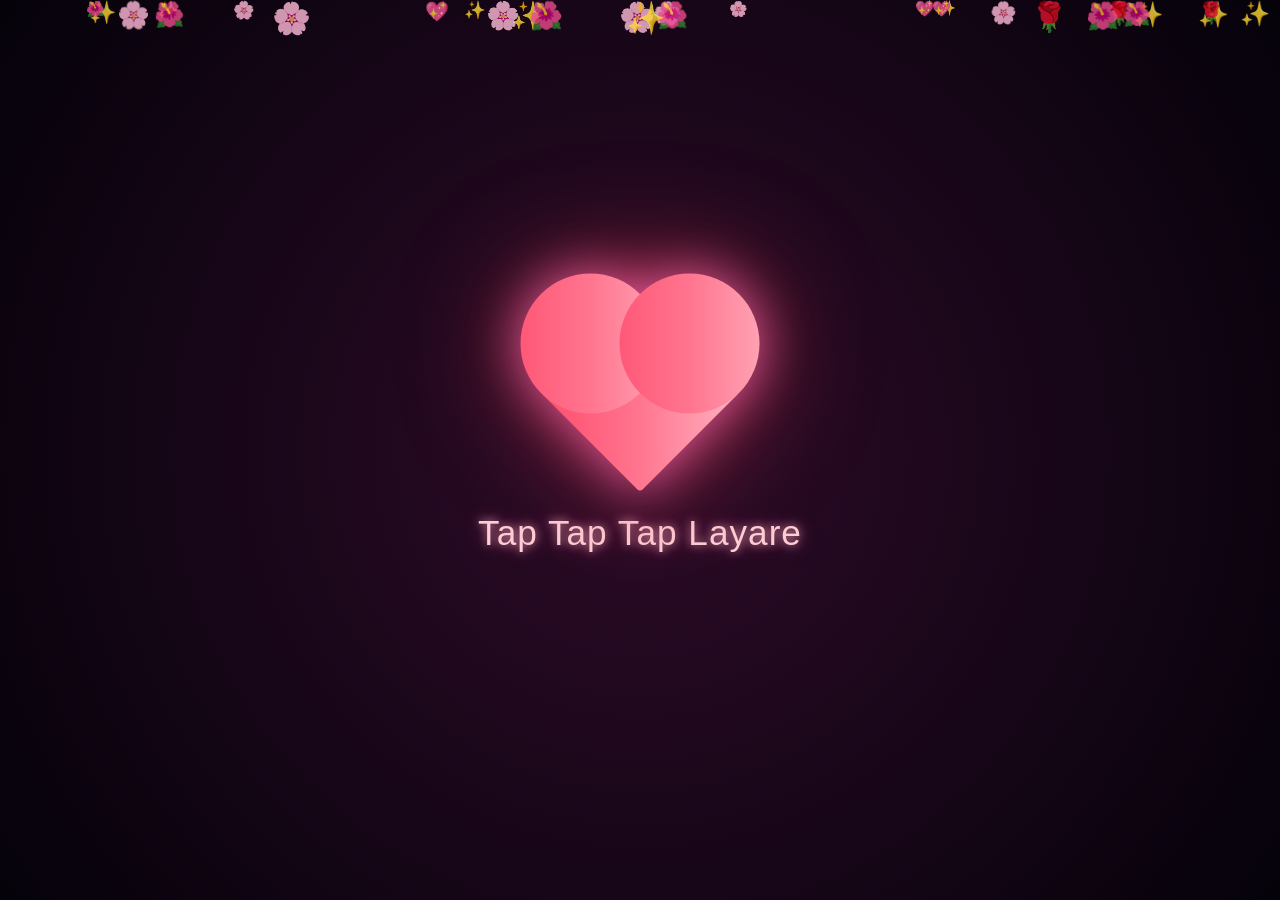
<file: Index.html>
<!DOCTYPE html>
<html lang="id">
<head>
    <meta charset="UTF-8">
    <meta name="viewport" content="width=device-width, initial-scale=1.0">
    <title>❤️ Confess</title>
    <link rel="stylesheet" href="styles/main.css">
</head>
<body>
    <div class="wallpaper"></div>

    <!-- Container Utama -->
    <div class="bg_heart">
        <!-- Wadah Efek Kelopak Bunga Bertebangan -->
        <div class="sakura-container" id="sakuraContainer"></div>

        <!-- Bentuk Hati Besar Berkilau (Pink / Merah) -->
        <div class="heart-wrapper">
            <div class="big-heart"></div>
        </div>

        <!-- Pesan Teks -->
        <div class="message">
            <h1>Kulo iki mung sayang 🤍🥀</h1>
        </div>

        <!-- Tombol Lanjut -->
        <a href="love.html" class="next-button">pencet aku 💕</a>
    </div>

    <!-- Audio Background -->
    <audio id="backgroundMusic" loop>
        <source src="assets/Merry Christmas, i miss you.mp3" type="audio/mpeg">
        Browser kamu tidak mendukung pemutaran audio.
    </audio>

    <!-- Scripts -->
    <script src="https://code.jquery.com/jquery-3.6.0.min.js"></script>
    <script src="script/main.js"></script>
    <script>
        function setupMusic() {
            const music = document.getElementById('backgroundMusic');
            if (!music) return;
            
            const isMusicPlaying = localStorage.getItem('musicPlaying') === 'true';
            const musicCurrentTime = localStorage.getItem('musicCurrentTime') || 0;

            if (isMusicPlaying) {
                music.currentTime = parseFloat(musicCurrentTime);
            }

            music.addEventListener('play', () => {
                localStorage.setItem('musicPlaying', 'true');
            });

            music.addEventListener('pause', () => {
                localStorage.setItem('musicPlaying', 'false');
            });

            setInterval(() => {
                if (!music.paused) {
                    localStorage.setItem('musicCurrentTime', music.currentTime);
                }
            }, 1000);

            document.addEventListener('click', function startMusic() {
                music.play().catch(error => {
                    console.log('Autoplay prevented:', error);
                });
                document.removeEventListener('click', startMusic);
            });
        }
        document.addEventListener('DOMContentLoaded', setupMusic);
    </script>
</body>
</html>
</file>
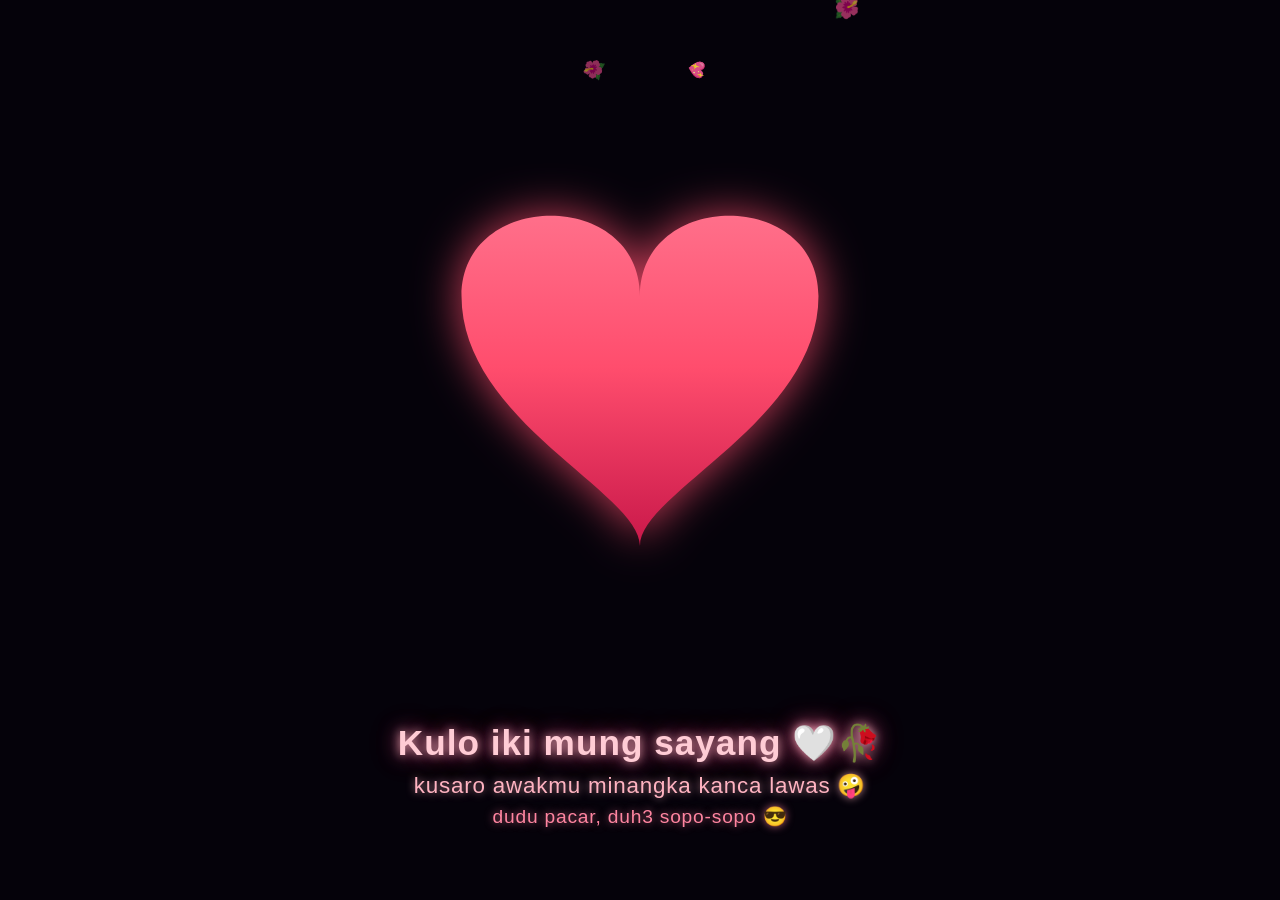
<file: love.html>
<!DOCTYPE html>
<html lang="id">
<head>
  <meta charset="UTF-8">
  <meta http-equiv="X-UA-Compatible" content="IE=edge">
  <meta name="viewport" content="width=device-width, initial-scale=1.0">
  <title>❤️ Love</title>
  <link rel="stylesheet" href="styles/love.css">
</head>
<body>

  <!-- Canvas Hati Besar & Kelopak Bunga -->
  <canvas id="heart"></canvas>

  <!-- Pesan Teks di Bawah Hati -->
  <div class="message-container">
    <h1 class="love-text">Kulo iki mung sayang 🤍🥀</h1>
    <h2 class="sub-text-1">kusaro awakmu minangka kanca lawas 🤪
    <h3 class="sub-text-2">dudu pacar, duh3 sopo-sopo 😎 </h3>
  </div>

  <!-- Audio Background -->
  <audio id="backgroundMusic" loop>
    <source src="assets/Merry Christmas, i miss you.mp3" type="audio/mpeg">
    Browser tidak mendukung pemutaran audio.
  </audio>

  <!-- Script JS -->
  <script src="script/love.js"></script>
</body>
</html>
</file>
<file: styles/main.css>
* {
    margin: 0;
    padding: 0;
    box-sizing: border-box;
}

body {
    background-color: #05020a;
    font-family: 'Poppins', sans-serif;
    overflow: hidden;
    height: 100vh;
    display: flex;
    justify-content: center;
    align-items: center;
}

.wallpaper {
    position: fixed;
    top: 0;
    left: 0;
    width: 100%;
    height: 100%;
    background: radial-gradient(circle, #2d0b28 0%, #05020a 100%);
    z-index: 1;
}

.bg_heart {
    position: relative;
    z-index: 2;
    display: flex;
    flex-direction: column;
    align-items: center;
    justify-content: center;
    text-align: center;
    height: 100vh;
    width: 100%;
}

/* === BENTUK HATI BESAR SOLID (TANPA GARIS) === */
.heart-wrapper {
    position: relative;
    margin-bottom: 50px;
    filter: drop-shadow(0 0 25px rgba(255, 105, 180, 0.8)) 
            drop-shadow(0 0 50px rgba(230, 57, 70, 0.6));
    animation: pulse 1.8s infinite ease-in-out;
}

.big-heart {
    position: relative;
    width: 140px;
    height: 140px;
    background: linear-gradient(135deg, #ff4d6d, #ff758f, #ffb3c1);
    transform: rotate(-45deg);
    border-radius: 4px;
}

.big-heart::before,
.big-heart::after {
    content: '';
    position: absolute;
    width: 140px;
    height: 140px;
    background: linear-gradient(135deg, #ff4d6d, #ff758f, #ffb3c1);
    border-radius: 50%;
}

.big-heart::before {
    top: -70px;
    left: 0;
}

.big-heart::after {
    left: 70px;
    top: 0;
}

/* Animasi Detak Hati (Pulsating) */
@keyframes pulse {
    0% {
        transform: scale(1);
    }
    50% {
        transform: scale(1.08);
    }
    100% {
        transform: scale(1);
    }
}

/* === PESAN TEKS === */
.message h1 {
    color: #ffccd5;
    font-size: 2.2rem;
    font-weight: 500;
    text-shadow: 0 0 10px rgba(255, 182, 193, 0.8), 0 0 20px rgba(255, 105, 180, 0.5);
    margin-bottom: 25px;
    letter-spacing: 1px;
}

/* === TOMBOL === */
.next-button {
    display: inline-block;
    padding: 12px 30px;
    background: linear-gradient(45deg, #ff4d6d, #ff85a1);
    color: #fff;
    text-decoration: none;
    border-radius: 25px;
    font-weight: 600;
    box-shadow: 0 4px 15px rgba(255, 77, 109, 0.4);
    transition: all 0.3s ease;
}

.next-button:hover {
    transform: translateY(-3px) scale(1.05);
    box-shadow: 0 6px 20px rgba(255, 77, 109, 0.7);
}

/* === EFEK KELOPAK BUNGA SAKURA/MAWAR === */
.sakura-container {
    position: absolute;
    top: 0;
    left: 0;
    width: 100%;
    height: 100%;
    pointer-events: none;
    overflow: hidden;
    z-index: 1;
}

.petal {
    position: absolute;
    background-size: contain;
    background-repeat: no-repeat;
    opacity: 0.8;
    animation: fall linear infinite;
}

@keyframes fall {
    0% {
        top: -10%;
        transform: translateX(0) rotate(0deg);
        opacity: 0.9;
    }
    100% {
        top: 110%;
        transform: translateX(100px) rotate(360deg);
        opacity: 0.2;
    }
}
</file>
<file: styles/love.css>
* {
  margin: 0;
  padding: 0;
  box-sizing: border-box;
}

html, body {
  height: 100%;
  width: 100%;
  margin: 0;
  background-color: #05020a;
  font-family: 'Poppins', 'Arial', sans-serif;
  overflow: hidden;
  -webkit-user-select: none;
  -ms-user-select: none;
  user-select: none;
}

/* Canvas Latar Belakang & Animasi */
canvas {
  position: absolute;
  left: 0;
  top: 0;
  width: 100%;
  height: 100%;
  z-index: 1;
}

/* Wadah Teks di Bawah Hati */
.message-container {
  position: absolute;
  bottom: 8vh;
  left: 50%;
  transform: translateX(-50%);
  z-index: 10;
  text-align: center;
  width: 95%;
  pointer-events: none;
}

/* Teks Baris 1 */
.love-text {
  color: #ffccd5;
  font-size: 2.2rem;
  font-weight: 600;
  letter-spacing: 1px;
  text-shadow: 0 0 10px rgba(255, 182, 193, 0.8),
               0 0 20px rgba(255, 105, 180, 0.6),
               0 0 30px rgba(230, 57, 70, 0.4);
  animation: glowText 2s ease-in-out infinite alternate;
  margin-bottom: 8px;
}

/* Teks Baris 2 */
.sub-text-1 {
  color: #ffb3c1;
  font-size: 1.4rem;
  font-weight: 500;
  letter-spacing: 0.8px;
  text-shadow: 0 0 8px rgba(255, 179, 193, 0.7);
  margin-bottom: 6px;
}

/* Teks Baris 3 */
.sub-text-2 {
  color: #ff85a1;
  font-size: 1.2rem;
  font-weight: 400;
  letter-spacing: 0.8px;
  text-shadow: 0 0 8px rgba(255, 133, 161, 0.7);
}

@keyframes glowText {
  0% {
    opacity: 0.85;
    transform: scale(0.98);
  }
  100% {
    opacity: 1;
    transform: scale(1.02);
  }
}

/* Media Queries Responsif untuk HP */
@media (max-width: 600px) {
  .message-container {
    bottom: 6vh;
  }
  .love-text {
    font-size: 1.6rem;
  }
  .sub-text-1 {
    font-size: 1.1rem;
  }
  .sub-text-2 {
    font-size: 0.95rem;
  }
}

/* Media Queries untuk Tablet */
@media (min-width: 601px) and (max-width: 1024px) {
  .love-text {
    font-size: 1.9rem;
  }
  .sub-text-1 {
    font-size: 1.3rem;
  }
  .sub-text-2 {
    font-size: 1.1rem;
  }
}
</file>
